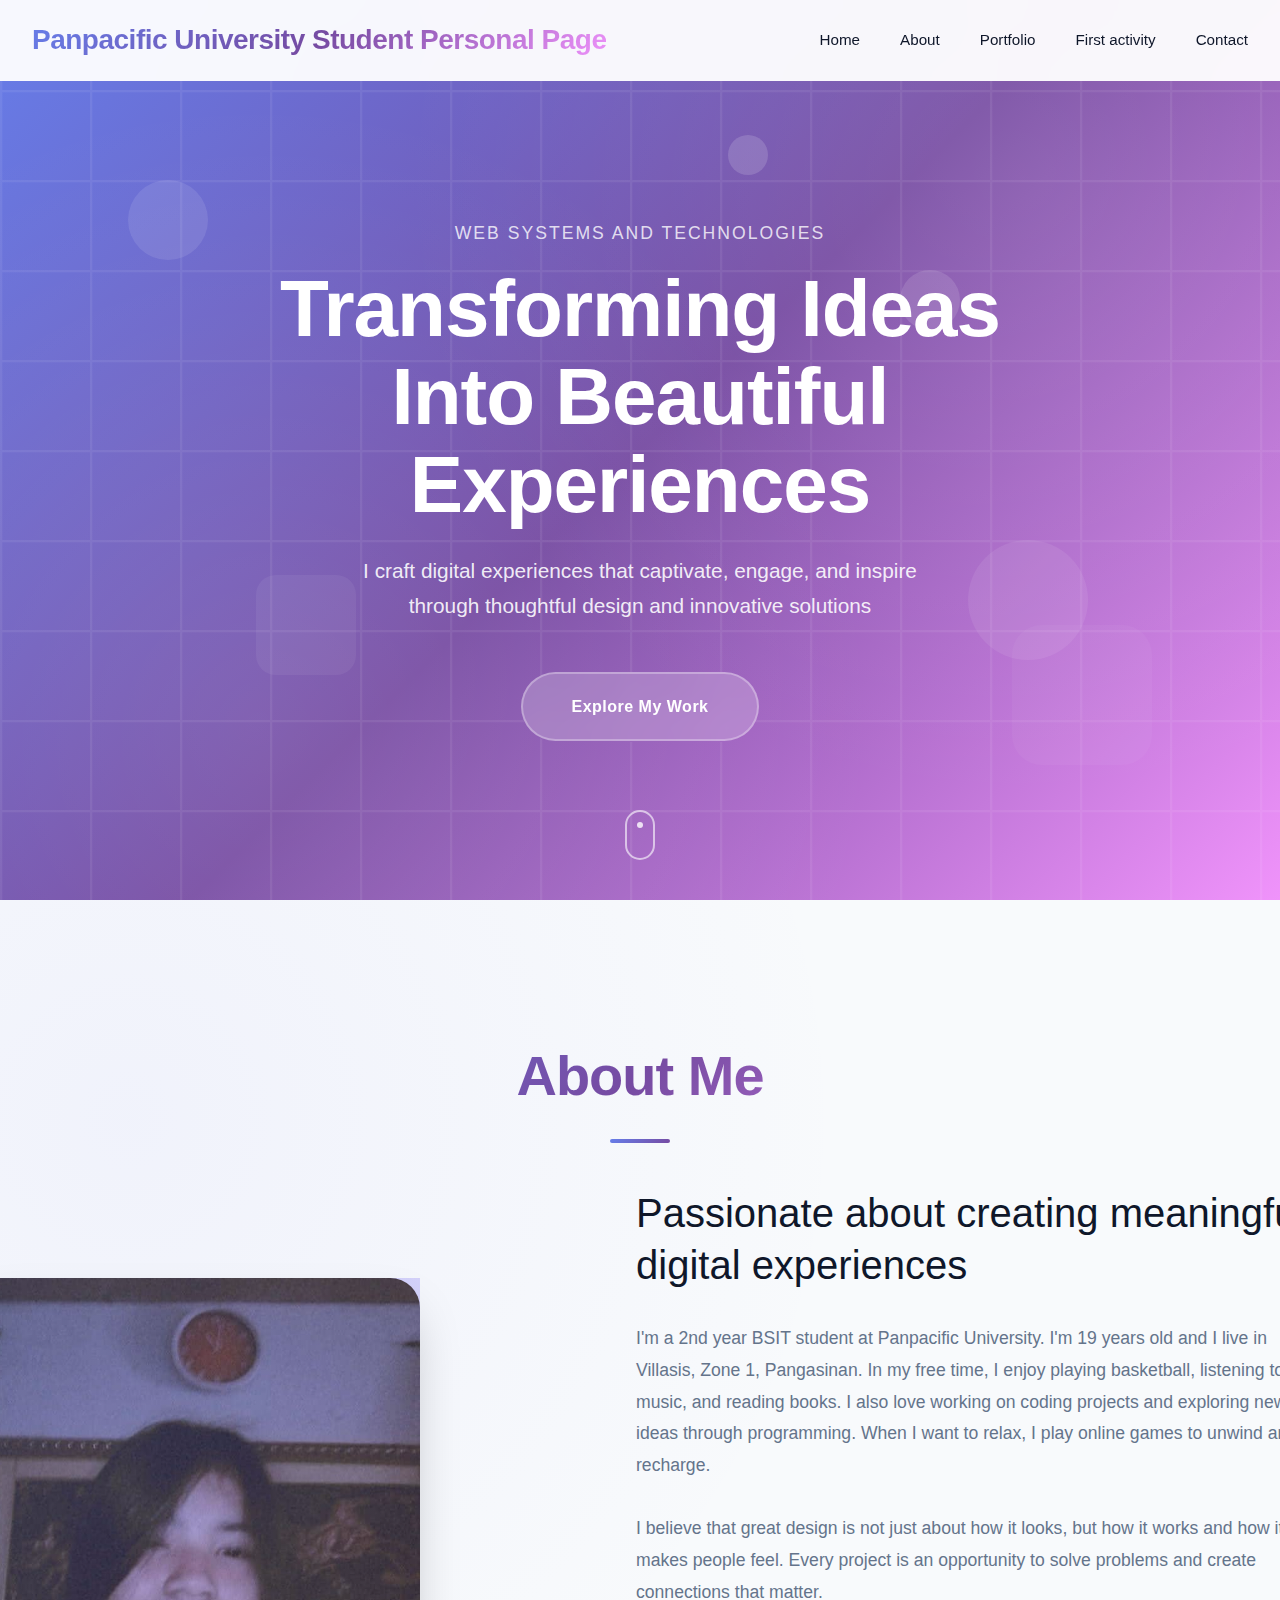
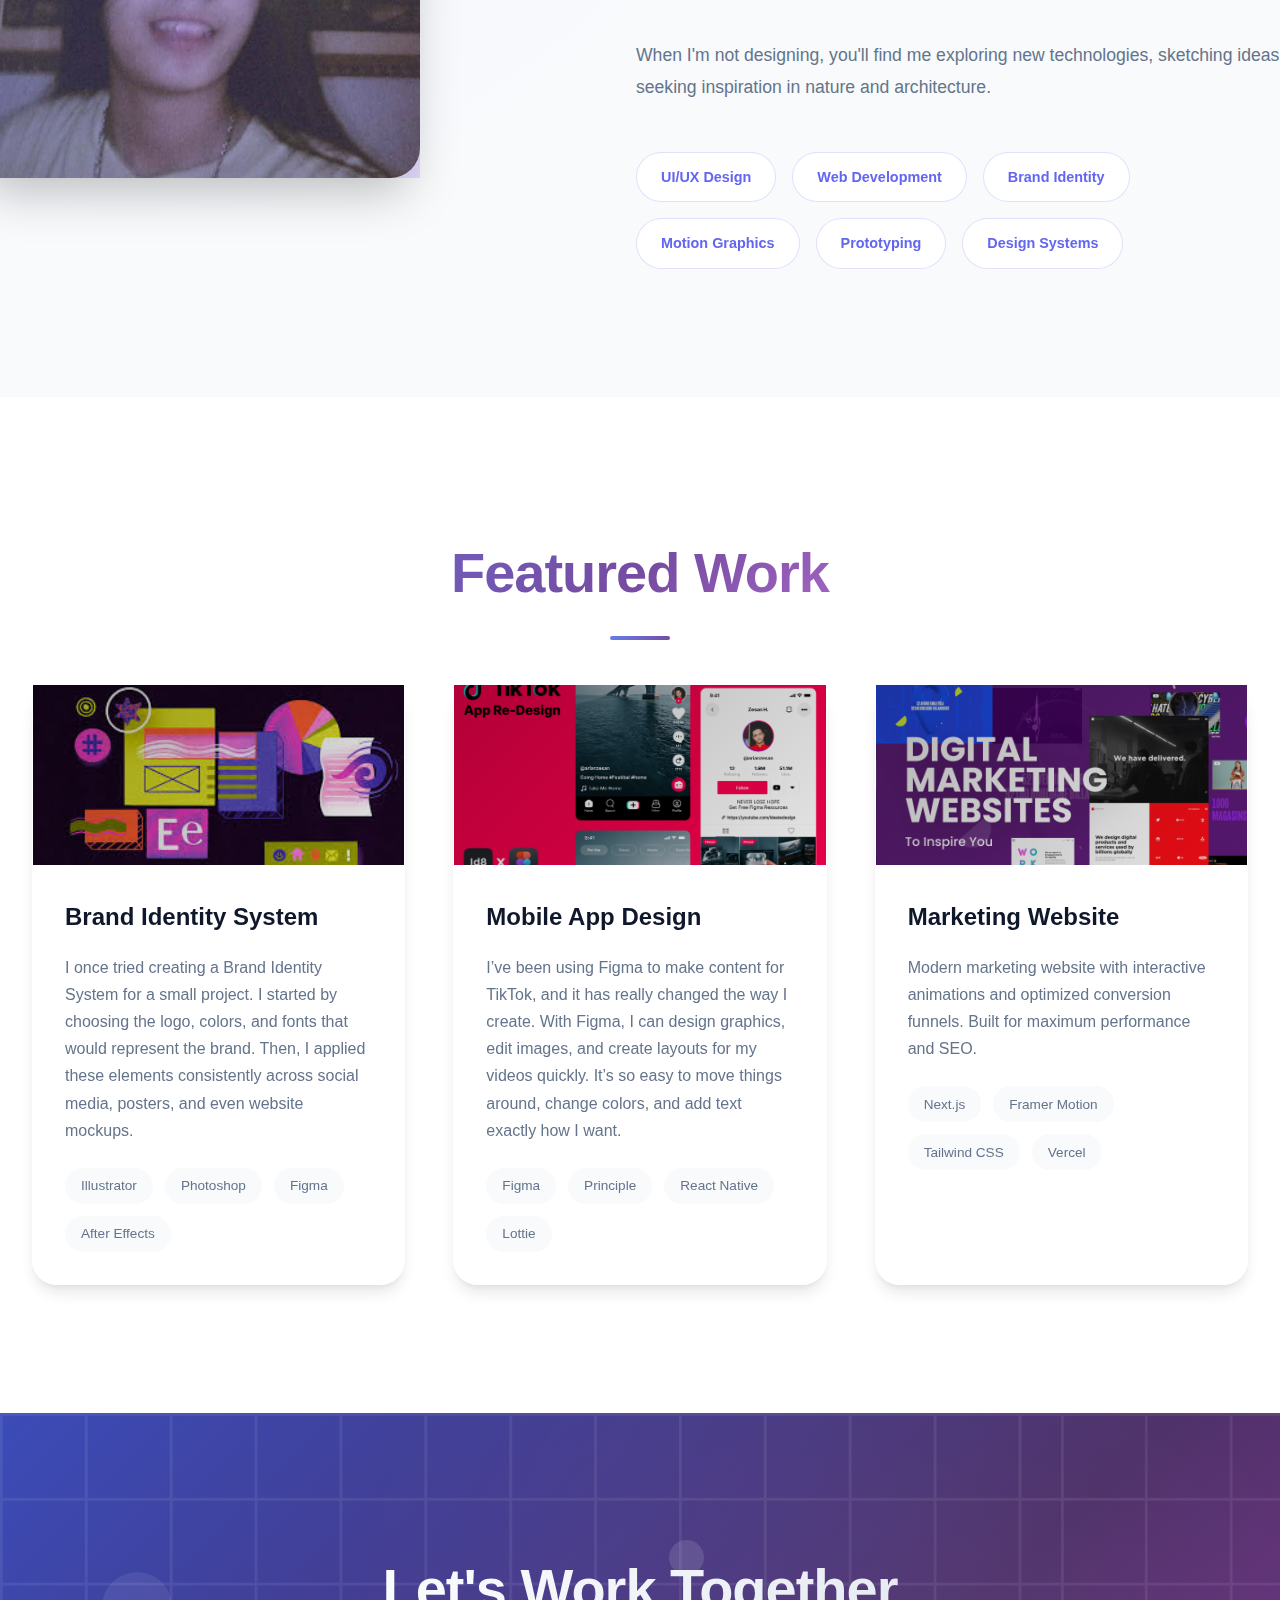
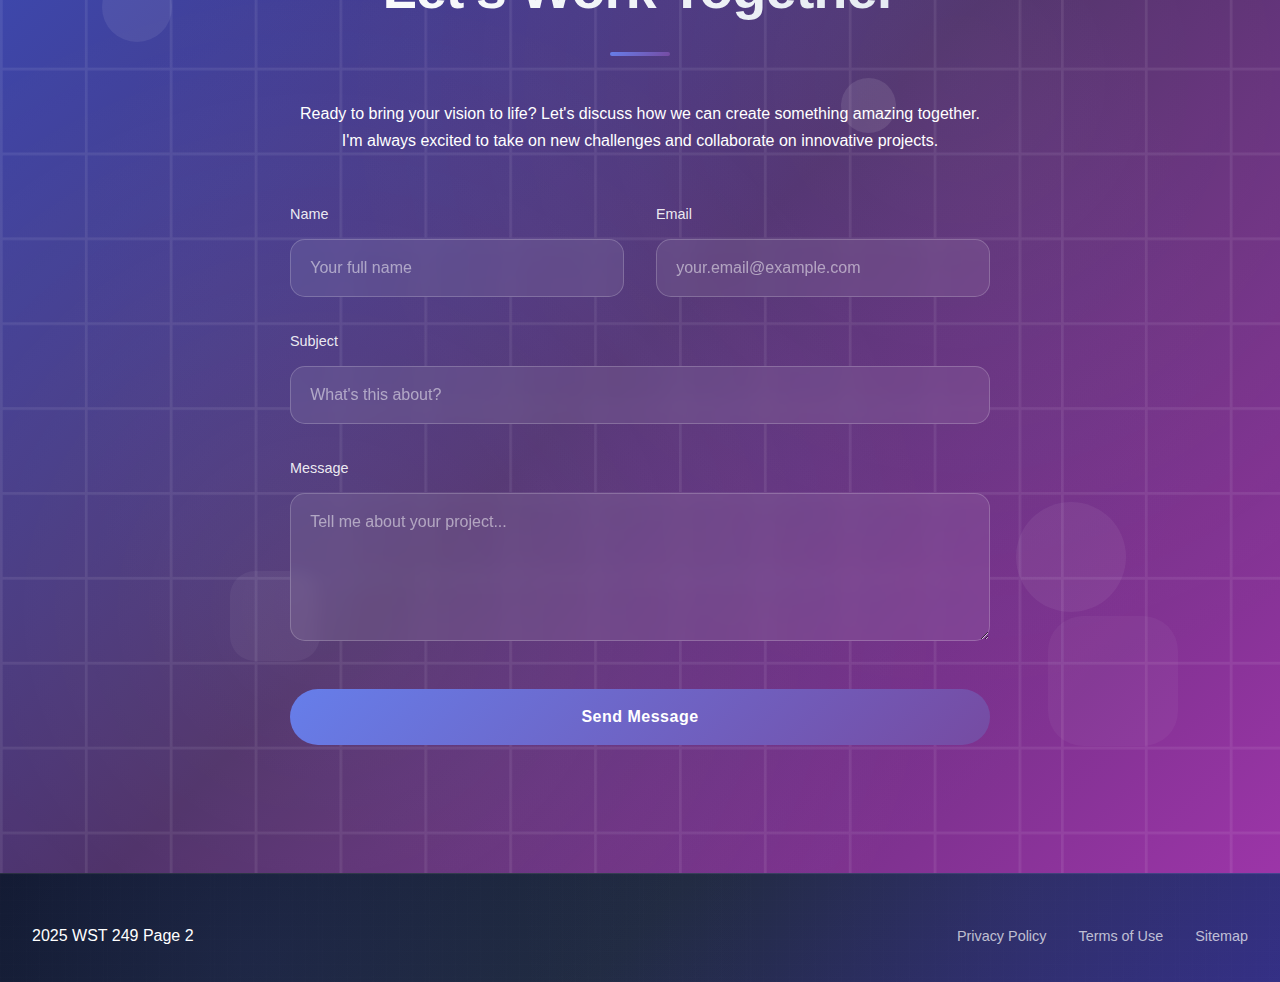
<file: index.html>
<!DOCTYPE html>
<html lang="en">
<head>
    <meta charset="UTF-8">
    <meta name="viewport" content="width=device-width, initial-scale=1.0">
    <title>Personal Shape - Creative Designer</title>
    <link href="jerstyle.css" rel="stylesheet">

</head>
<body>
    
    <!-- Navigation -->
    <nav id="navbar">
        <div class="nav-container">
            <div class="logo">Panpacific University Student Personal Page</div>
            <ul class="nav-links">
                <li><a href="#home">Home</a></li>
                <li><a href="#about">About</a></li>
                <li><a href="#portfolio">Portfolio</a></li>
                <li><a href="index1.html">First activity</a></li>
                <li><a href="#contact">Contact</a></li>
            </ul>
            <div class="mobile-menu-toggle" id="mobileMenuToggle">
                <div class="hamburger"></div>
                <div class="hamburger"></div>
                <div class="hamburger"></div>
            </div>
        </div>
    </nav>

    <!-- Mobile Menu -->
    <div class="mobile-menu" id="mobileMenu">
        <ul class="mobile-nav-links">
            <li><a href="#home">Home</a></li>
            <li><a href="#about">About</a></li>
            <li><a href="#portfolio">Portfolio</a></li>
            <li><a href="#product">First activity</a></li>
            <li><a href="#contact">Contact</a></li>
        </ul>
    </div>

    <!-- Hero Section -->
    <section id="home" class="hero">
        <div class="floating-shapes">
            <div class="shape shape-1"></div>
            <div class="shape shape-2"></div>
            <div class="shape shape-3"></div>
            <div class="shape shape-4"></div>
            <div class="shape shape-5"></div>
            <div class="shape shape-6"></div>
        </div>
        <div class="hero-content">
            <div class="hero-subtitle">Web Systems and Technologies</div>
            <h1>Transforming Ideas Into Beautiful Experiences</h1>
            <p class="subtitle">I craft digital experiences that captivate, engage, and inspire through thoughtful design and innovative solutions</p>
            <a href="#portfolio" class="cta-button">Explore My Work</a>
        </div>
        <div class="scroll-indicator" onclick="document.getElementById('about').scrollIntoView()"></div>
    </section>

    <!-- About Section -->
    <section id="about" class="about">
        <div class="container">
            <h2 class="section-title fade-in">About Me</h2>
            <div class="about-content">
                <div class="about-image slide-in-left"></div>
                <div class="about-text slide-in-right">
                    <h3>Passionate about creating meaningful digital experiences</h3>
                    <p>I'm a 2nd year BSIT student at Panpacific University. I'm 19 years old and I live in Villasis, Zone 1, Pangasinan. In my free time, I enjoy playing basketball, listening to music, and reading books. I also love working on coding projects and exploring new ideas through programming. When I want to relax, I play online games to unwind and recharge.</p>
                    <p>I believe that great design is not just about how it looks, but how it works and how it makes people feel. Every project is an opportunity to solve problems and create connections that matter.</p>
                    <p>When I'm not designing, you'll find me exploring new technologies, sketching ideas, or seeking inspiration in nature and architecture.</p>
                    <div class="skills">
                        <span class="skill-tag">UI/UX Design</span>
                        <span class="skill-tag">Web Development</span>
                        <span class="skill-tag">Brand Identity</span>
                        <span class="skill-tag">Motion Graphics</span>
                        <span class="skill-tag">Prototyping</span>
                        <span class="skill-tag">Design Systems</span>
                    </div>
                </div>
            </div>
        </div>
    </section>

    <!-- Portfolio Section -->
    <section id="portfolio" class="portfolio">
        <div class="container">
            <h2 class="section-title fade-in">Featured Work</h2>
            <div class="portfolio-grid">
                <div class="portfolio-item">
                    <div class="portfolio-image"></div>
                    <div class="portfolio-content">
                        <h4>Brand Identity System</h4>
                        <p>I once tried creating a Brand Identity System for a small project. I started by choosing the logo, colors, and fonts that would represent the brand. Then, I applied these elements consistently across social media, posters, and even website mockups.</p>
                        <div class="portfolio-tech">
                            <span class="tech-tag">Illustrator</span>
                            <span class="tech-tag">Photoshop</span>
                            <span class="tech-tag">Figma</span>
                            <span class="tech-tag">After Effects</span>
                        </div>
                    </div>
                </div>
                <div class="portfolio-item">
                    <div class="portfolio-image"></div>
                    <div class="portfolio-content">
                        <h4>Mobile App Design</h4>
                        <p>I’ve been using Figma to make content for TikTok, and it has really changed the way I create. With Figma, I can design graphics, edit images, and create layouts for my videos quickly. It’s so easy to move things around, change colors, and add text exactly how I want.</p>
                        <div class="portfolio-tech">
                            <span class="tech-tag">Figma</span>
                            <span class="tech-tag">Principle</span>
                            <span class="tech-tag">React Native</span>
                            <span class="tech-tag">Lottie</span>
                        </div>
                    </div>
                </div>
                <div class="portfolio-item">
                    <div class="portfolio-image"></div>
                    <div class="portfolio-content">
                        <h4>Marketing Website</h4>
                        <p>Modern marketing website with interactive animations and optimized conversion funnels. Built for maximum performance and SEO.</p>
                        <div class="portfolio-tech">
                            <span class="tech-tag">Next.js</span>
                            <span class="tech-tag">Framer Motion</span>
                            <span class="tech-tag">Tailwind CSS</span>
                            <span class="tech-tag">Vercel</span>
                        </div>
                    </div>
                </div>
            </div>
        </div>
    </section>

    <!-- Contact Section -->
    <section id="contact" class="contact">
        <div class="contact-floating-shapes">
            <div class="contact-shape contact-shape-1"></div>
            <div class="contact-shape contact-shape-2"></div>
            <div class="contact-shape contact-shape-3"></div>
            <div class="contact-shape contact-shape-4"></div>
            <div class="contact-shape contact-shape-5"></div>
            <div class="contact-shape contact-shape-6"></div>
        </div>
        <div class="container">
            <div class="contact-content">
                <h2 class="section-title fade-in">Let's Work Together</h2>
                <p class="fade-in">Ready to bring your vision to life? Let's discuss how we can create something amazing together. I'm always excited to take on new challenges and collaborate on innovative projects.</p>
                <form class="contact-form fade-in">
                    <div class="form-row">
                        <div class="form-group">
                            <label for="name">Name</label>
                            <input type="text" id="name" name="name" placeholder="Your full name" required>
                        </div>
                        <div class="form-group">
                            <label for="email">Email</label>
                            <input type="email" id="email" name="email" placeholder="your.email@example.com" required>
                        </div>
                    </div>
                    <div class="form-group">
                        <label for="subject">Subject</label>
                        <input type="text" id="subject" name="subject" placeholder="What's this about?" required>
                    </div>
                    <div class="form-group">
                        <label for="message">Message</label>
                        <textarea id="message" name="message" rows="6" placeholder="Tell me about your project..." required></textarea>
                    </div>
                    <button type="submit" class="submit-btn">Send Message</button>
                </form>
            </div>
        </div>
    </section>

    <!-- Footer -->
    <footer class="footer">
        <div class="container">
            <div class="footer-content">
                <div class="footer-left"> 2025 WST 249 Page 2 </div>
                <div class="footer-right">
                    <a href="#privacy">Privacy Policy</a>
                    <a href="#terms">Terms of Use</a>
                    <a href="#sitemap">Sitemap</a>
                  
                </div>
            </div>
        </div>
    </footer>
</body>
</html>
</file>
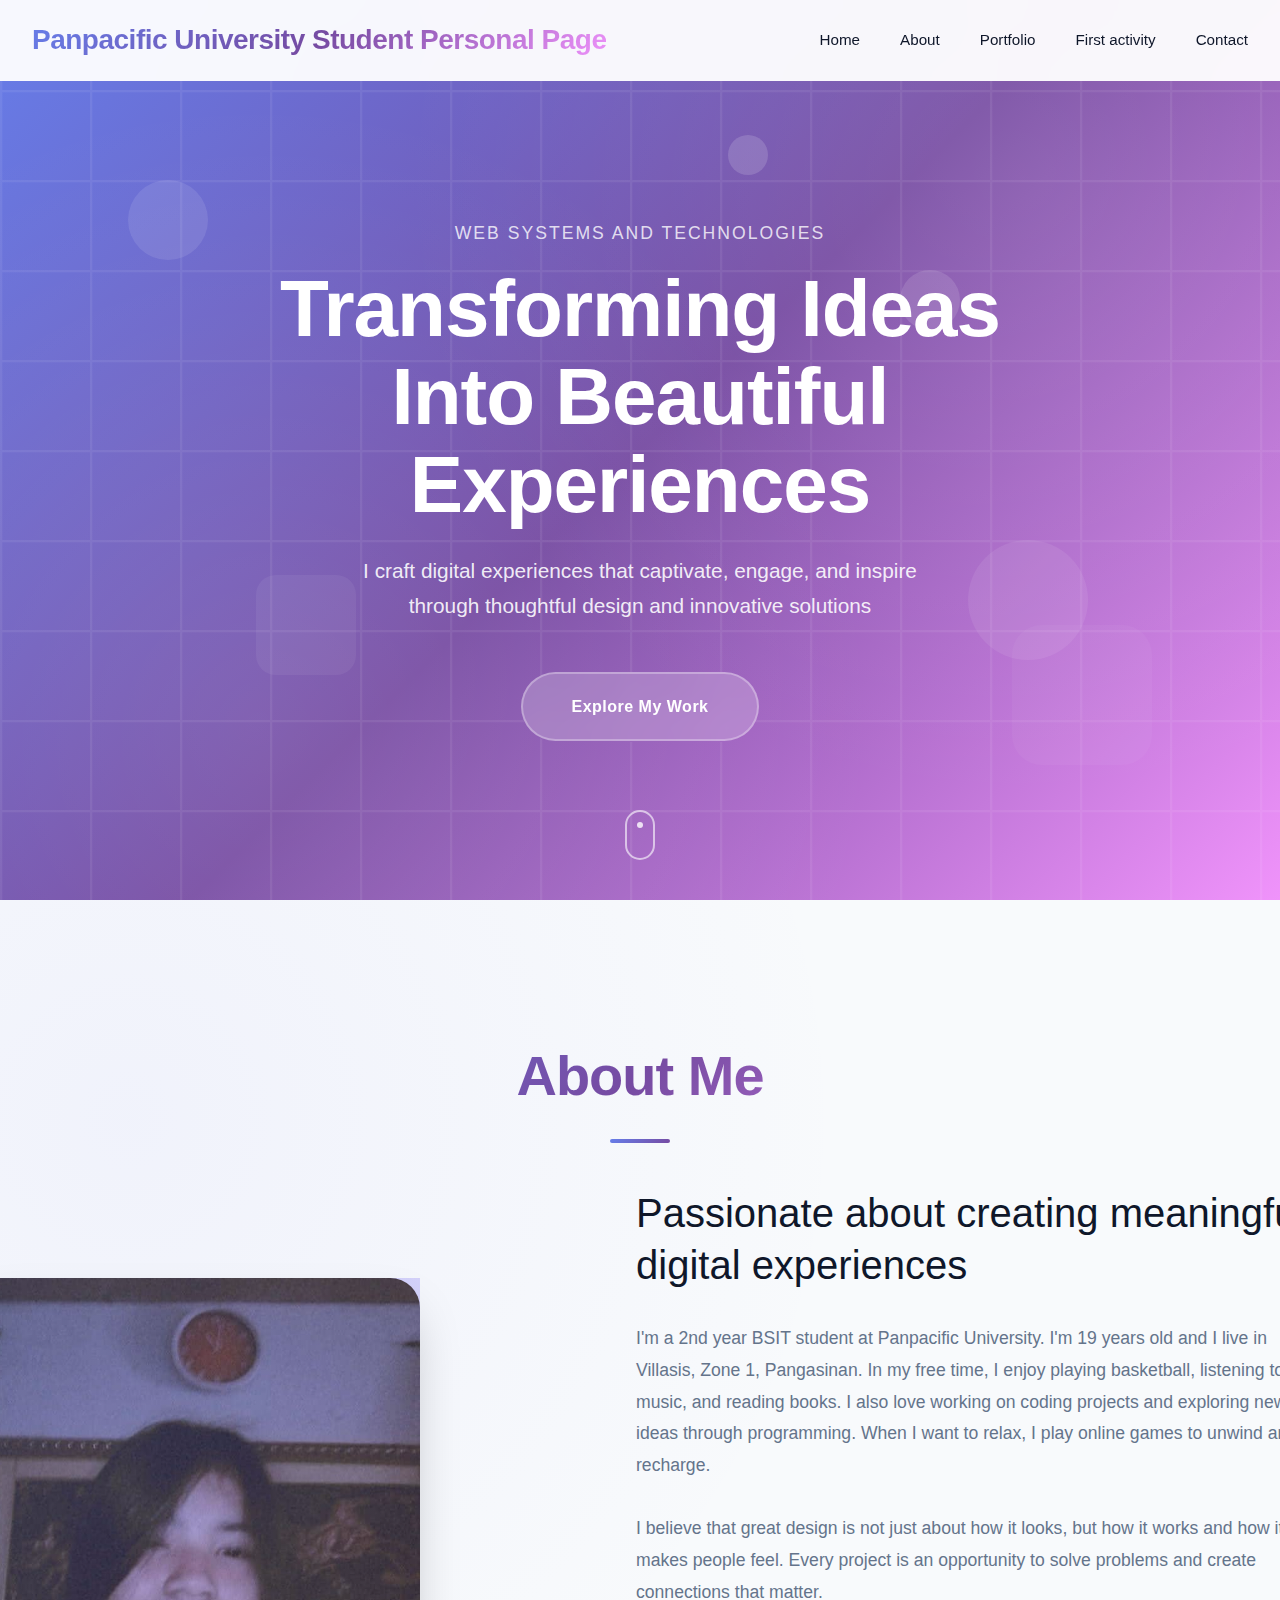
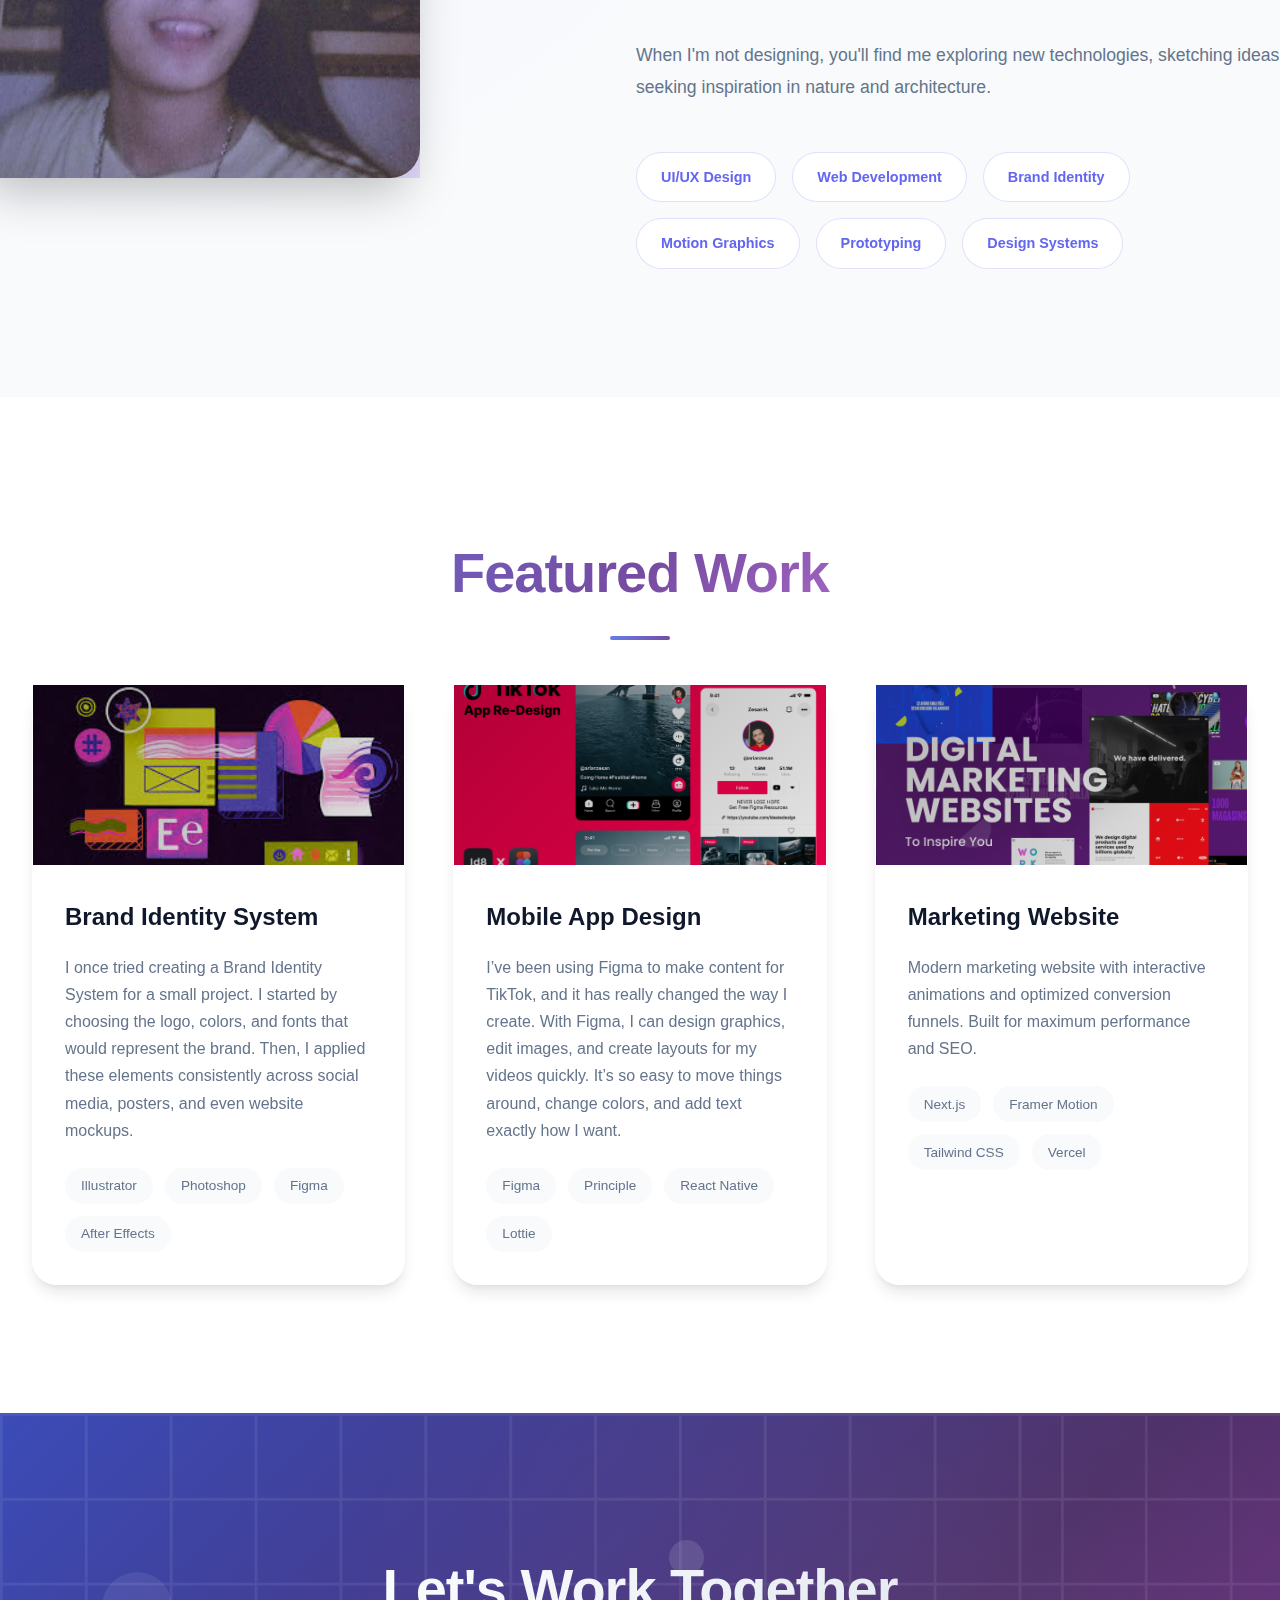
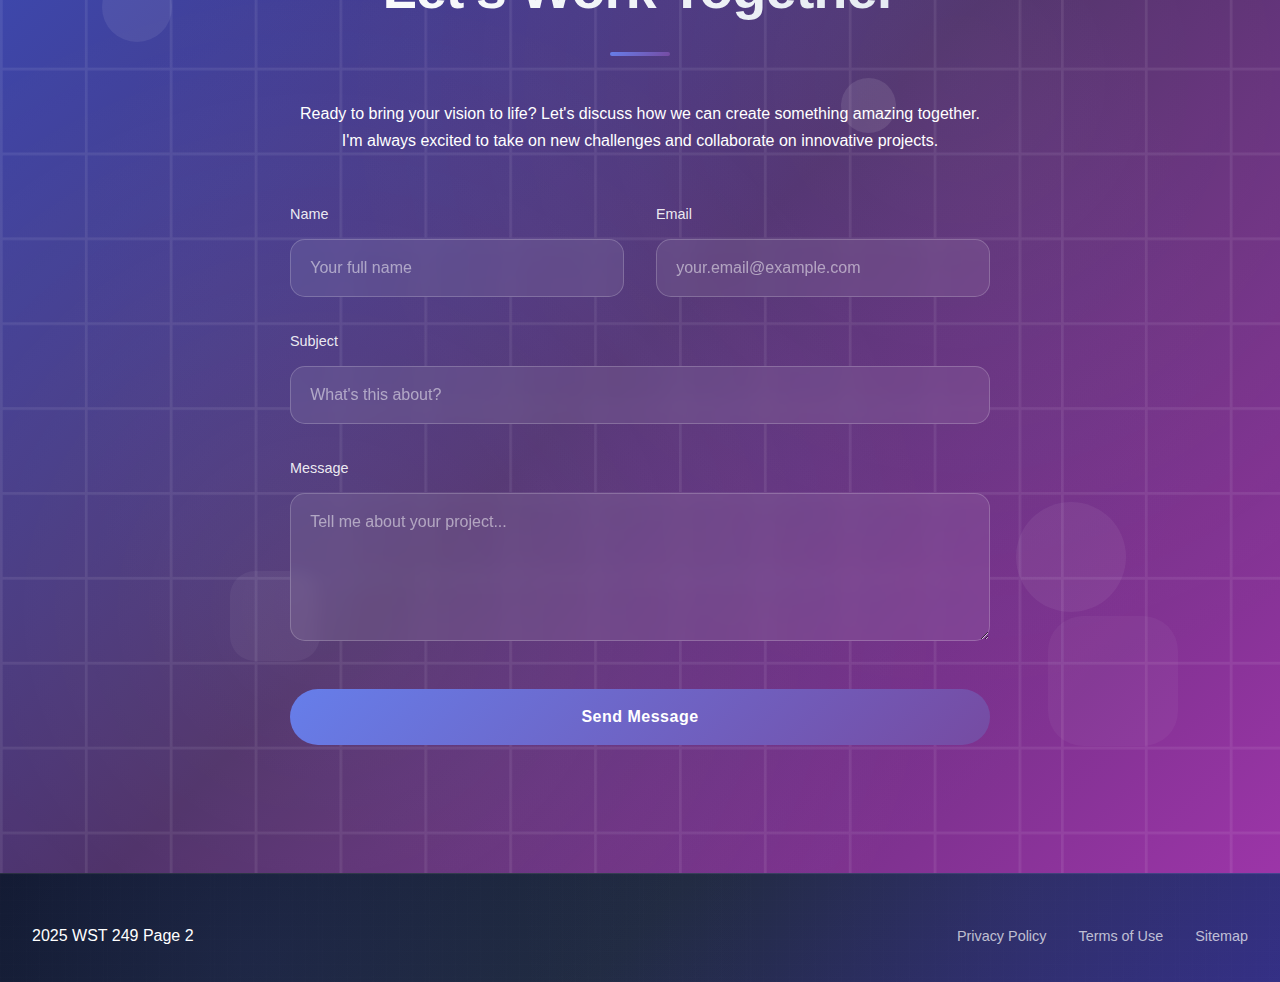
<file: index-2.html>
<!DOCTYPE html>
<html lang="en">
<head>
    <meta charset="UTF-8">
    <meta name="viewport" content="width=device-width, initial-scale=1.0">
    <title>Personal Shape - Creative Designer</title>
    <link href="jerstyle.css" rel="stylesheet">

</head>
<body>
    
    <!-- Navigation -->
    <nav id="navbar">
        <div class="nav-container">
            <div class="logo">Panpacific University Student Personal Page</div>
            <ul class="nav-links">
                <li><a href="#home">Home</a></li>
                <li><a href="#about">About</a></li>
                <li><a href="#portfolio">Portfolio</a></li>
                <li><a href="index1.html">First activity</a></li>
                <li><a href="#contact">Contact</a></li>
            </ul>
            <div class="mobile-menu-toggle" id="mobileMenuToggle">
                <div class="hamburger"></div>
                <div class="hamburger"></div>
                <div class="hamburger"></div>
            </div>
        </div>
    </nav>

    <!-- Mobile Menu -->
    <div class="mobile-menu" id="mobileMenu">
        <ul class="mobile-nav-links">
            <li><a href="#home">Home</a></li>
            <li><a href="#about">About</a></li>
            <li><a href="#portfolio">Portfolio</a></li>
            <li><a href="#product">First activity</a></li>
            <li><a href="#contact">Contact</a></li>
        </ul>
    </div>

    <!-- Hero Section -->
    <section id="home" class="hero">
        <div class="floating-shapes">
            <div class="shape shape-1"></div>
            <div class="shape shape-2"></div>
            <div class="shape shape-3"></div>
            <div class="shape shape-4"></div>
            <div class="shape shape-5"></div>
            <div class="shape shape-6"></div>
        </div>
        <div class="hero-content">
            <div class="hero-subtitle">Web Systems and Technologies</div>
            <h1>Transforming Ideas Into Beautiful Experiences</h1>
            <p class="subtitle">I craft digital experiences that captivate, engage, and inspire through thoughtful design and innovative solutions</p>
            <a href="#portfolio" class="cta-button">Explore My Work</a>
        </div>
        <div class="scroll-indicator" onclick="document.getElementById('about').scrollIntoView()"></div>
    </section>

    <!-- About Section -->
    <section id="about" class="about">
        <div class="container">
            <h2 class="section-title fade-in">About Me</h2>
            <div class="about-content">
                <div class="about-image slide-in-left"></div>
                <div class="about-text slide-in-right">
                    <h3>Passionate about creating meaningful digital experiences</h3>
                    <p>I'm a 2nd year BSIT student at Panpacific University. I'm 19 years old and I live in Villasis, Zone 1, Pangasinan. In my free time, I enjoy playing basketball, listening to music, and reading books. I also love working on coding projects and exploring new ideas through programming. When I want to relax, I play online games to unwind and recharge.</p>
                    <p>I believe that great design is not just about how it looks, but how it works and how it makes people feel. Every project is an opportunity to solve problems and create connections that matter.</p>
                    <p>When I'm not designing, you'll find me exploring new technologies, sketching ideas, or seeking inspiration in nature and architecture.</p>
                    <div class="skills">
                        <span class="skill-tag">UI/UX Design</span>
                        <span class="skill-tag">Web Development</span>
                        <span class="skill-tag">Brand Identity</span>
                        <span class="skill-tag">Motion Graphics</span>
                        <span class="skill-tag">Prototyping</span>
                        <span class="skill-tag">Design Systems</span>
                    </div>
                </div>
            </div>
        </div>
    </section>

    <!-- Portfolio Section -->
    <section id="portfolio" class="portfolio">
        <div class="container">
            <h2 class="section-title fade-in">Featured Work</h2>
            <div class="portfolio-grid">
                <div class="portfolio-item">
                    <div class="portfolio-image"></div>
                    <div class="portfolio-content">
                        <h4>Brand Identity System</h4>
                        <p>I once tried creating a Brand Identity System for a small project. I started by choosing the logo, colors, and fonts that would represent the brand. Then, I applied these elements consistently across social media, posters, and even website mockups.</p>
                        <div class="portfolio-tech">
                            <span class="tech-tag">Illustrator</span>
                            <span class="tech-tag">Photoshop</span>
                            <span class="tech-tag">Figma</span>
                            <span class="tech-tag">After Effects</span>
                        </div>
                    </div>
                </div>
                <div class="portfolio-item">
                    <div class="portfolio-image"></div>
                    <div class="portfolio-content">
                        <h4>Mobile App Design</h4>
                        <p>I’ve been using Figma to make content for TikTok, and it has really changed the way I create. With Figma, I can design graphics, edit images, and create layouts for my videos quickly. It’s so easy to move things around, change colors, and add text exactly how I want.</p>
                        <div class="portfolio-tech">
                            <span class="tech-tag">Figma</span>
                            <span class="tech-tag">Principle</span>
                            <span class="tech-tag">React Native</span>
                            <span class="tech-tag">Lottie</span>
                        </div>
                    </div>
                </div>
                <div class="portfolio-item">
                    <div class="portfolio-image"></div>
                    <div class="portfolio-content">
                        <h4>Marketing Website</h4>
                        <p>Modern marketing website with interactive animations and optimized conversion funnels. Built for maximum performance and SEO.</p>
                        <div class="portfolio-tech">
                            <span class="tech-tag">Next.js</span>
                            <span class="tech-tag">Framer Motion</span>
                            <span class="tech-tag">Tailwind CSS</span>
                            <span class="tech-tag">Vercel</span>
                        </div>
                    </div>
                </div>
            </div>
        </div>
    </section>

    <!-- Contact Section -->
    <section id="contact" class="contact">
        <div class="contact-floating-shapes">
            <div class="contact-shape contact-shape-1"></div>
            <div class="contact-shape contact-shape-2"></div>
            <div class="contact-shape contact-shape-3"></div>
            <div class="contact-shape contact-shape-4"></div>
            <div class="contact-shape contact-shape-5"></div>
            <div class="contact-shape contact-shape-6"></div>
        </div>
        <div class="container">
            <div class="contact-content">
                <h2 class="section-title fade-in">Let's Work Together</h2>
                <p class="fade-in">Ready to bring your vision to life? Let's discuss how we can create something amazing together. I'm always excited to take on new challenges and collaborate on innovative projects.</p>
                <form class="contact-form fade-in">
                    <div class="form-row">
                        <div class="form-group">
                            <label for="name">Name</label>
                            <input type="text" id="name" name="name" placeholder="Your full name" required>
                        </div>
                        <div class="form-group">
                            <label for="email">Email</label>
                            <input type="email" id="email" name="email" placeholder="your.email@example.com" required>
                        </div>
                    </div>
                    <div class="form-group">
                        <label for="subject">Subject</label>
                        <input type="text" id="subject" name="subject" placeholder="What's this about?" required>
                    </div>
                    <div class="form-group">
                        <label for="message">Message</label>
                        <textarea id="message" name="message" rows="6" placeholder="Tell me about your project..." required></textarea>
                    </div>
                    <button type="submit" class="submit-btn">Send Message</button>
                </form>
            </div>
        </div>
    </section>

    <!-- Footer -->
    <footer class="footer">
        <div class="container">
            <div class="footer-content">
                <div class="footer-left"> 2025 WST 249 Page 2 </div>
                <div class="footer-right">
                    <a href="#privacy">Privacy Policy</a>
                    <a href="#terms">Terms of Use</a>
                    <a href="#sitemap">Sitemap</a>
                  
                </div>
            </div>
        </div>
    </footer>
</body>
</html>
</file>
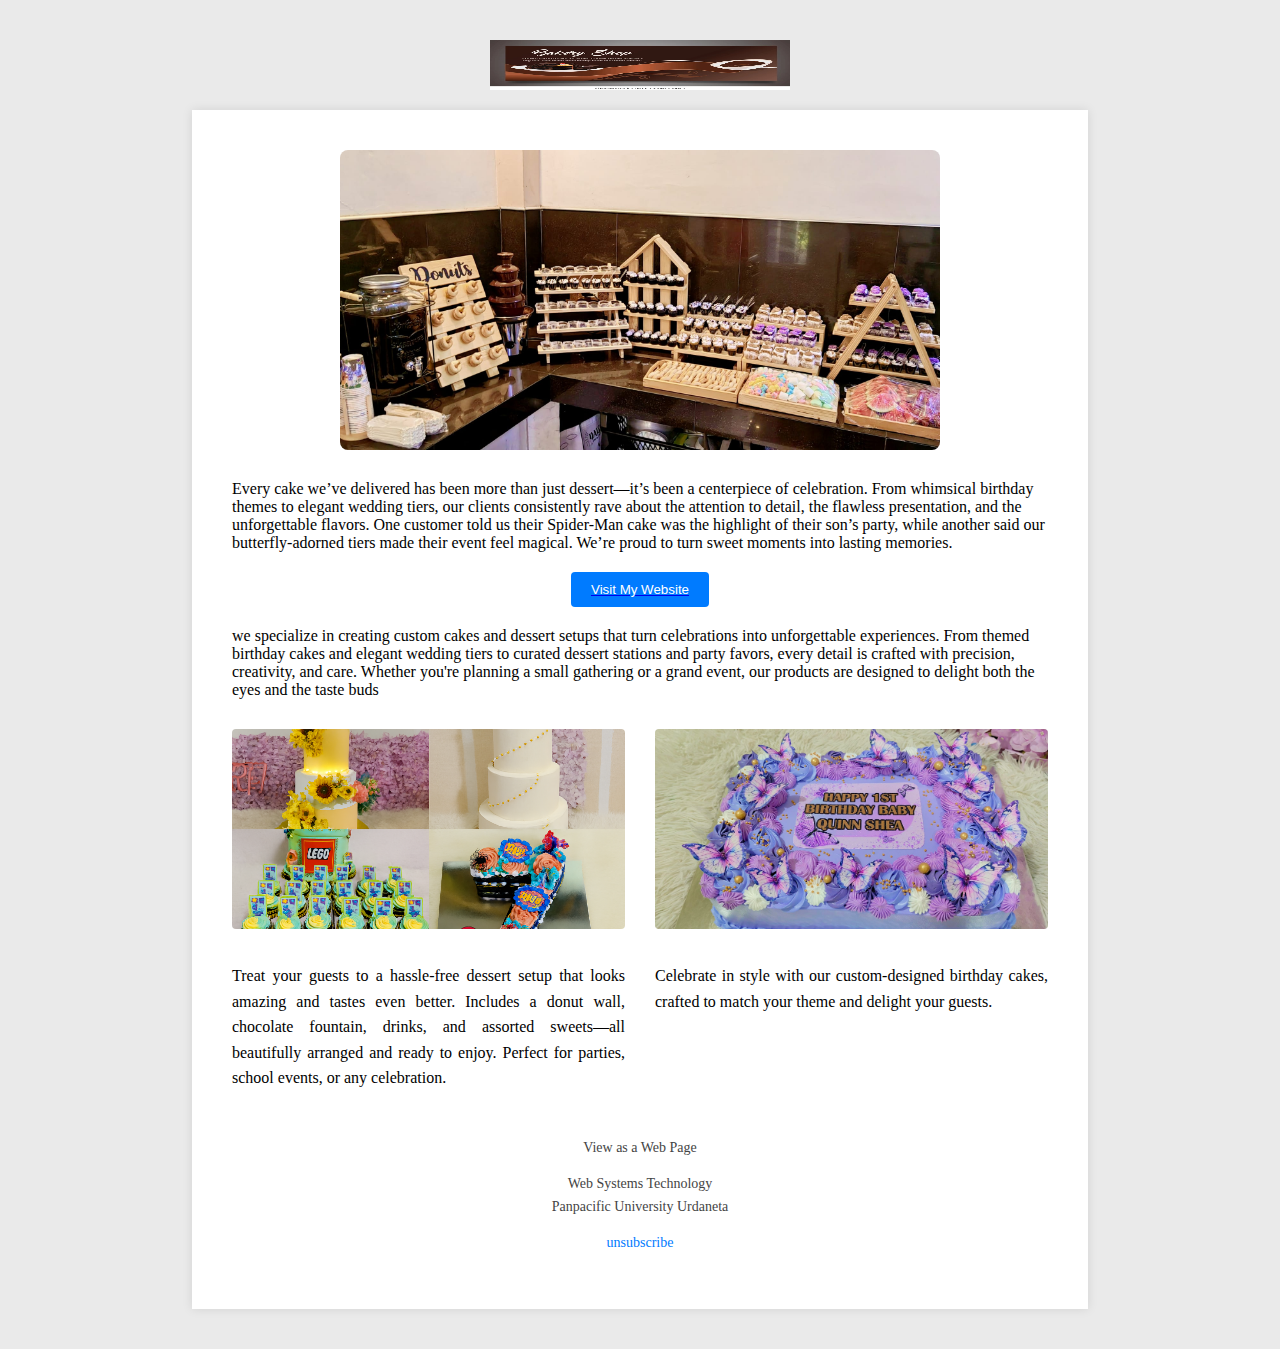
<file: index2.html>
<!DOCTYPE html>
<html lang="en">
<head>
  <meta charset="UTF-8">
  <title>Celebration Setup</title>
  <link rel="stylesheet" href="joei.css">
</head>
<body>

  <div class="top-banner">
  <img src="sam2.webp" alt="Bakery Shop Banner" />
</div>


  <div class="page">
    <div class="hero">
      <img src="image 1.jpg" alt="Cake Collage" />
    </div>

    <div class="text-block">
      <p>Every cake we’ve delivered has been more than just dessert—it’s been a centerpiece of celebration. From whimsical birthday themes to elegant wedding tiers, our clients consistently rave about the attention to detail, the flawless presentation, and the unforgettable flavors. One customer told us their Spider-Man cake was the highlight of their son’s party, while another said our butterfly-adorned tiers made their event feel magical. We’re proud to turn sweet moments into lasting memories.</p>
    <a href="index1.html" target="_blank">
  <button>Visit My Website</button>
</a>

      <p>we specialize in creating custom cakes and dessert setups that turn celebrations into unforgettable experiences. From themed birthday cakes and elegant wedding tiers to curated dessert stations and party favors, every detail is crafted with precision, creativity, and care. Whether you're planning a small gathering or a grand event, our products are designed to delight both the eyes and the taste buds</p>
    </div>

    <div class="grid">
      <div class="grid-item">
        <div class="image">
          <img src="sam1.png" alt="Dessert Station" />
        </div>
        <p class="service-description">
          Treat your guests to a hassle-free dessert setup that looks amazing and tastes even better. Includes a donut wall, chocolate fountain, drinks, and assorted sweets—all beautifully arranged and ready to enjoy. Perfect for parties, school events, or any celebration.
        </p>
      </div>

      <div class="grid-item">
        <div class="image">
          <img src="image 4.jpg" alt="Additional Treats" />
        </div>
        <p class="service-description">
          Celebrate in style with our custom-designed birthday cakes, crafted to match your theme and delight your guests.
        </p>
      </div>
    </div>

    <div class="email-footer">
      <p>View as a Web Page</p>
      <p>Web Systems Technology<br>Panpacific University Urdaneta</p>
      <p><a href="#">unsubscribe</a></p>
    </div>
  </div>
</body>
</html>
</file>
<file: jerstyle.css>
@charset "utf-8";
/* CSS Document */

* {
    margin: 0;
    padding: 0;
    box-sizing: border-box;
}

/* Footer */
.footer {
    background: linear-gradient(135deg, #0f172a 0%, #1e293b 50%, #312e81 100%);
    color: var(--text-light);
    padding: 3rem 0 2rem;
    border-top: 1px solid rgba(255, 255, 255, 0.1);
    position: relative;
    /* overflow: hidden; */
}

.footer::before {
    content: '';
    position: absolute;
    top: 0;
    left: 0;
    right: 0;
    bottom: 0;
    background: url('data:image/svg+xml,<svg xmlns="http://www.w3.org/2000/svg" viewBox="0 0 100 100"><defs><pattern id="footer-grid" width="12" height="12" patternUnits="userSpaceOnUse"><path d="M 12 0 L 0 0 0 12" fill="none" stroke="rgba(255,255,255,0.05)" stroke-width="0.5"/></pattern></defs><rect width="100" height="100" fill="url(%23footer-grid)"/></svg>');
    opacity: 0.4;
}

.footer::after {
    content: '';
    position: absolute;
    top: 0;
    left: 0;
    right: 0;
    bottom: 0;
    background: radial-gradient(circle at 20% 80%, rgba(99, 102, 241, 0.1) 0%, transparent 50%),
        radial-gradient(circle at 80% 20%, rgba(139, 92, 246, 0.08) 0%, transparent 50%);
}

.footer-content {
    display: flex;
    justify-content: space-between;
    align-items: center;
    flex-wrap: wrap;
    gap: 1rem;
    position: relative;
    z-index: 2;
}

.footer-left p {
    color: rgba(255, 255, 255, 0.7);
    font-size: 0.9rem;
    margin: 0;
}

.footer-right {
    display: flex;
    gap: 2rem;
    flex-wrap: wrap;
}

.footer-right a {
    color: rgba(255, 255, 255, 0.7);
    text-decoration: none;
    font-size: 0.9rem;
    transition: all 0.3s ease;
    position: relative;
}

.footer-right a:hover {
    color: var(--text-light);
    transform: translateY(-1px);
}

.footer-right a::after {
    content: '';
    position: absolute;
    width: 0;
    height: 1px;
    bottom: -3px;
    left: 0;
    background: var(--primary-color);
    transition: width 0.3s ease;
}

.footer-right a:hover::after {
    width: 100%;
}

/* Footer Mobile Responsiveness */
@media (max-width: 768px) {
    .footer-content {
        flex-direction: column;
        text-align: center;
        gap: 1.5rem;
    }

    .footer-right {
        justify-content: center;
        gap: 1.5rem;
    }

    .footer-right a {
        font-size: 0.85rem;
    }
}

@media (max-width: 480px) {
    .footer-right {
        flex-direction: column;
        gap: 1rem;
    }
}

:root {
    --primary-color: #6366f1;
    --secondary-color: #8b5cf6;
    --accent-color: #f59e0b;
    --accent-pink: #8f0f2f;
    --accent-cyan: #06b6d4;
    --text-primary: #0f172a;
    --text-secondary: #64748b;
    --text-light: #ffffff;
    --bg-primary: #ffffff;
    --bg-secondary: #f8fafc;
    --bg-dark: #0b1a3f;
    --bg-card: rgba(255, 255, 255, 0.95);
    --gradient-primary: linear-gradient(135deg, #667eea 0%, #764ba2 100%);
    --gradient-secondary: linear-gradient(135deg, #f093fb 0%, #f5576c 100%);
    --gradient-tertiary: linear-gradient(135deg, #4facfe 0%, #00f2fe 100%);
    --gradient-elegant: linear-gradient(135deg, #667eea 0%, #764ba2 50%, #f093fb 100%);
    --shadow-sm: 0 1px 2px 0 rgba(0, 0, 0, 0.05);
    --shadow-md: 0 4px 6px -1px rgba(0, 0, 0, 0.1), 0 2px 4px -1px rgba(0, 0, 0, 0.06);
    --shadow-lg: 0 10px 15px -3px rgba(0, 0, 0, 0.1), 0 4px 6px -2px rgba(0, 0, 0, 0.05);
    --shadow-xl: 0 20px 25px -5px rgba(0, 0, 0, 0.1), 0 10px 10px -5px rgba(0, 0, 0, 0.04);
    --shadow-2xl: 0 25px 50px -12px rgba(0, 0, 0, 0.25);
    --glass: rgba(255, 255, 255, 0.15);
    --glass-border: rgba(255, 255, 255, 0.2);
}

body {
    font-family: 'Segoe UI', 'Roboto', 'Helvetica Neue', 'Arial', sans-serif;
    line-height: 1.7;
    color: var(--text-primary);
    scroll-behavior: smooth;
    /* overflow-x: hidden; */
    
    background: var(--gradient-elegant);
}



/* Navigation */
nav {
    position: fixed;
    top: 0;
    width: 100%;
    background: rgba(255, 255, 255, 0.95);
    backdrop-filter: blur(20px);
    z-index: 1000;
    padding: 1rem 0;
    transition: all 0.4s cubic-bezier(0.4, 0, 0.2, 1);
    border-bottom: 1px solid rgba(255, 255, 255, 0.1);
}

nav.scrolled {
    background: rgba(255, 255, 255, 0.98);
    box-shadow: var(--shadow-lg);
    padding: 0.75rem 0;
}

.nav-container {
    max-width: 1400px;
    margin: 0 auto;
    padding: 0 2rem;
    display: flex;
    justify-content: space-between;
    align-items: center;
}

.logo {
    font-family: 'Segoe UI', 'Roboto', 'Helvetica Neue', 'Arial', sans-serif;
    font-size: 1.75rem;
    font-weight: 700;
    background: var(--gradient-elegant);
    -webkit-background-clip: text;
    background-clip: text;
    -webkit-text-fill-color: transparent;
    letter-spacing: -0.5px;
}

.nav-links {
    display: flex;
    list-style: none;
    gap: 2.5rem;
    align-items: center;
}

.nav-links a {
    text-decoration: none;
    color: var(--text-primary);
    font-weight: 500;
    font-size: 0.95rem;
    transition: all 0.3s cubic-bezier(0.4, 0, 0.2, 1);
    position: relative;
    padding: 0.5rem 0;
}

.nav-links a:hover {
    color: var(--primary-color);
    transform: translateY(-1px);
}

.nav-links a::after {
    content: '';
    position: absolute;
    width: 0;
    height: 2px;
    bottom: 0;
    left: 50%;
    background: var(--gradient-primary);
    transition: all 0.3s cubic-bezier(0.4, 0, 0.2, 1);
    transform: translateX(-50%);
    border-radius: 1px;
}

.nav-links a:hover::after {
    width: 100%;
}

/* Mobile Menu */
.mobile-menu-toggle {
    display: none;
    flex-direction: column;
    cursor: pointer;
    padding: 0.5rem;
    z-index: 1001;
}

.hamburger {
    width: 25px;
    height: 3px;
    background: var(--text-primary);
    margin: 3px 0;
    transition: all 0.3s ease;
    border-radius: 1px;
}

.mobile-menu-toggle.active .hamburger:nth-child(1) {
    transform: rotate(-45deg) translate(-5px, 6px);
}

.mobile-menu-toggle.active .hamburger:nth-child(2) {
    opacity: 0;
}

.mobile-menu-toggle.active .hamburger:nth-child(3) {
    transform: rotate(45deg) translate(-5px, -6px);
}

.mobile-menu {
    position: fixed;
    top: 0;
    right: -100%;
    width: 100%;
    height: 100vh;
    background: rgba(15, 23, 42, 0.98);
    backdrop-filter: blur(20px);
    display: flex;
    flex-direction: column;
    justify-content: center;
    align-items: center;
    transition: right 0.4s cubic-bezier(0.4, 0, 0.2, 1);
    z-index: 999;
}

.mobile-menu.active {
    right: 0;
}

.mobile-nav-links {
    list-style: none;
    text-align: center;
}

.mobile-nav-links li {
    margin: 2rem 0;
    opacity: 0;
    transform: translateY(30px);
    transition: all 0.4s cubic-bezier(0.4, 0, 0.2, 1);
}

.mobile-menu.active .mobile-nav-links li {
    opacity: 1;
    transform: translateY(0);
}

.mobile-menu.active .mobile-nav-links li:nth-child(1) {
    transition-delay: 0.1s;
}

.mobile-menu.active .mobile-nav-links li:nth-child(2) {
    transition-delay: 0.2s;
}

.mobile-menu.active .mobile-nav-links li:nth-child(3) {
    transition-delay: 0.3s;
}

.mobile-menu.active .mobile-nav-links li:nth-child(4) {
    transition-delay: 0.4s;
}

.mobile-nav-links a {
    font-family: 'Segoe UI', 'Roboto', 'Helvetica Neue', 'Arial', sans-serif;
    font-size: 2.5rem;
    font-weight: 500;
    color: var(--text-light);
    text-decoration: none;
    transition: all 0.3s ease;
    background: var(--gradient-elegant);
    -webkit-background-clip: text;
    background-clip: text;
    -webkit-text-fill-color: transparent;
}

.mobile-nav-links a:hover {
    transform: scale(1.05);
}

/* Hero Section */
.hero {
    height: 100vh;
    display: flex;
    align-items: center;
    justify-content: center;
    background: var(--gradient-elegant);
    position: relative;
    /* overflow: hidden; */
}

.hero::before {
    content: '';
    position: absolute;
    top: 0;
    left: 0;
    right: 0;
    bottom: 0;
    background: url('data:image/svg+xml,<svg xmlns="http://www.w3.org/2000/svg" viewBox="0 0 100 100"><defs><pattern id="grid" width="10" height="10" patternUnits="userSpaceOnUse"><path d="M 10 0 L 0 0 0 10" fill="none" stroke="rgba(255,255,255,0.1)" stroke-width="0.5"/></pattern></defs><rect width="100" height="100" fill="url(%23grid)"/></svg>');
    animation: float 25s ease-in-out infinite;
    opacity: 0.7;
}

.hero::after {
    content: '';
    position: absolute;
    top: 0;
    left: 0;
    right: 0;
    bottom: 0;
    background: radial-gradient(circle at 20% 80%, rgba(255, 255, 255, 0.1) 0%, transparent 50%),
        radial-gradient(circle at 80% 20%, rgba(255, 255, 255, 0.1) 0%, transparent 50%);
    animation: pulse 4s ease-in-out infinite alternate;
}

/* Floating Shapes */
.floating-shapes {
    position: absolute;
    top: 0;
    left: 0;
    width: 100%;
    height: 100%;
    pointer-events: none;
    z-index: 1;
}

.shape {
    position: absolute;
    background: rgba(255, 255, 255, 0.1);
    border-radius: 50%;
}

.shape-1 {
    width: 80px;
    height: 80px;
    top: 20%;
    left: 10%;
    animation: floatShape1 20s ease-in-out infinite;
}

.shape-2 {
    width: 120px;
    height: 120px;
    top: 60%;
    right: 15%;
    background: rgba(255, 255, 255, 0.08);
    animation: floatShape2 25s ease-in-out infinite reverse;
}

.shape-3 {
    width: 60px;
    height: 60px;
    top: 30%;
    right: 25%;
    background: rgba(255, 255, 255, 0.12);
    animation: floatShape3 18s ease-in-out infinite;
}

.shape-4 {
    width: 100px;
    height: 100px;
    bottom: 25%;
    left: 20%;
    background: rgba(255, 255, 255, 0.06);
    border-radius: 20px;
    animation: floatShape4 22s ease-in-out infinite;
}

.shape-5 {
    width: 40px;
    height: 40px;
    top: 15%;
    right: 40%;
    background: rgba(255, 255, 255, 0.15);
    animation: floatShape5 16s ease-in-out infinite reverse;
}

.shape-6 {
    width: 140px;
    height: 140px;
    bottom: 15%;
    right: 10%;
    background: rgba(255, 255, 255, 0.04);
    border-radius: 30px;
    animation: floatShape6 28s ease-in-out infinite;
}

@keyframes floatShape1 {

    0%,
    100% {
        transform: translateY(0px) translateX(0px) rotate(0deg);
    }

    25% {
        transform: translateY(-30px) translateX(20px) rotate(90deg);
    }

    50% {
        transform: translateY(-15px) translateX(-10px) rotate(180deg);
    }

    75% {
        transform: translateY(-40px) translateX(15px) rotate(270deg);
    }
}

@keyframes floatShape2 {

    0%,
    100% {
        transform: translateY(0px) translateX(0px) scale(1);
    }

    33% {
        transform: translateY(25px) translateX(-20px) scale(1.1);
    }

    66% {
        transform: translateY(-20px) translateX(25px) scale(0.9);
    }
}

@keyframes floatShape3 {

    0%,
    100% {
        transform: translateY(0px) translateX(0px) rotate(0deg);
    }

    50% {
        transform: translateY(-25px) translateX(-30px) rotate(180deg);
    }
}

@keyframes floatShape4 {

    0%,
    100% {
        transform: translateY(0px) translateX(0px) rotate(0deg);
    }

    25% {
        transform: translateY(20px) translateX(-15px) rotate(45deg);
    }

    50% {
        transform: translateY(-10px) translateX(30px) rotate(90deg);
    }

    75% {
        transform: translateY(15px) translateX(-20px) rotate(135deg);
    }
}

@keyframes floatShape5 {

    0%,
    100% {
        transform: translateY(0px) translateX(0px) scale(1);
    }

    50% {
        transform: translateY(-35px) translateX(20px) scale(1.2);
    }
}

@keyframes floatShape6 {

    0%,
    100% {
        transform: translateY(0px) translateX(0px) rotate(0deg);
    }

    33% {
        transform: translateY(-15px) translateX(10px) rotate(60deg);
    }

    66% {
        transform: translateY(10px) translateX(-25px) rotate(120deg);
    }
}

@keyframes float {

    0%,
    100% {
        transform: translateY(0px) rotate(0deg);
    }

    50% {
        transform: translateY(-20px) rotate(1deg);
    }
}

@keyframes pulse {
    0% {
        opacity: 0.5;
    }

    100% {
        opacity: 0.8;
    }
}

.hero-content {
    text-align: center;
    color: var(--text-light);
    z-index: 2;
    position: relative;
    max-width: 900px;
    padding: 0 2rem;
}

.hero-subtitle {
    font-size: 1.1rem;
    font-weight: 500;
    letter-spacing: 2px;
    text-transform: uppercase;
    opacity: 1;
    transform: translateY(30px);
    animation: fadeInUp 1s ease 0.2s forwards;
    margin-bottom: 1rem;
    color: rgba(255, 255, 255, 0.8);
}

.hero h1 {
    font-family: 'Segoe UI', 'Roboto', 'Helvetica Neue', 'Arial', sans-serif;
    font-size: 5rem;
    font-weight: 700;
    margin-bottom: 1.5rem;
    opacity: 1;
    transform: translateY(30px);
    animation: fadeInUp 1s ease 0.4s forwards;
    line-height: 1.1;
    letter-spacing: -1px;
}

.hero .subtitle {
    font-size: 1.3rem;
    margin-bottom: 3rem;
    opacity: 1;
    transform: translateY(30px);
    animation: fadeInUp 1s ease 0.6s forwards;
    color: rgba(255, 255, 255, 0.9);
    font-weight: 400;
    max-width: 600px;
    margin-left: auto;
    margin-right: auto;
}

.cta-button {
    display: inline-block;
    padding: 1.2rem 3rem;
    background: rgba(255, 255, 255, 0.2);
    color: var(--text-light);
    text-decoration: none;
    border-radius: 50px;
    font-weight: 600;
    font-size: 1rem;
    transform: translateY(30px);
    opacity: 1;
    animation: fadeInUp 1s ease 0.8s forwards;
    transition: all 0.4s cubic-bezier(0.4, 0, 0.2, 1);
    border: 2px solid rgba(255, 255, 255, 0.3);
    backdrop-filter: blur(10px);
    letter-spacing: 0.5px;
}

.cta-button:hover {
    transform: translateY(-3px);
    background: rgba(255, 255, 255, 0.25);
    box-shadow: 0 20px 40px rgba(0, 0, 0, 0.2);
    border-color: rgba(255, 255, 255, 0.4);
}

@keyframes fadeInUp {
    to {
        opacity: 1;
        transform: translateY(0);
    }
}

/* Scroll Indicator */
.scroll-indicator {
    position: absolute;
    bottom: 40px;
    left: 50%;
    transform: translateX(-50%);
    width: 30px;
    height: 50px;
    border: 2px solid rgba(255, 255, 255, 0.6);
    border-radius: 25px;
    cursor: pointer;
    transition: all 0.3s ease;
}

.scroll-indicator:hover {
    border-color: rgba(255, 255, 255, 0.9);
}

.scroll-indicator::before {
    content: '';
    position: absolute;
    top: 10px;
    left: 50%;
    width: 6px;
    height: 6px;
    background: rgba(255, 255, 255, 0.8);
    border-radius: 50%;
    transform: translateX(-50%);
    animation: scroll 2s infinite;
}

@keyframes scroll {
    0% {
        transform: translateX(-50%) translateY(0);
        opacity: 1;
    }

    100% {
        transform: translateX(-50%) translateY(20px);
        opacity: 0;
    }
}

/* Section Styles */
section {
    padding: 8rem 0;
}

.container {
    max-width: 1400px;
    margin: 0 auto;
    padding: 0 2rem;
}

.section-title {
    text-align: center;
    font-family: 'Segoe UI', 'Roboto', 'Helvetica Neue', 'Arial', sans-serif;
    font-size: 3.5rem;
    font-weight: 600;
    margin-bottom: 4rem;
    background: var(--gradient-elegant);
    -webkit-background-clip: text;
    background-clip: text;
    -webkit-text-fill-color: transparent;
    letter-spacing: -1px;
    position: relative;
}

.section-title::after {
    content: '';
    position: absolute;
    width: 60px;
    height: 4px;
    background: var(--gradient-primary);
    bottom: -20px;
    left: 50%;
    transform: translateX(-50%);
    border-radius: 2px;
}

/* About Section */
.about {
    background: var(--bg-secondary);
    position: relative;
}

.about::before {
    content: '';
    position: absolute;
    top: 0;
    left: 0;
    right: 0;
    bottom: 0;
    background: radial-gradient(circle at 10% 20%, rgba(99, 102, 241, 0.05) 0%, transparent 50%);
}

.about-content {
    display: grid;

    grid-template-columns: 1fr 1.5fr;
    gap: 6rem;
    align-items: center;
    position: relative;
}

.about-image {
    width: 100%;
    height: 500px;
    background: url('Me.jpg') center/cover;
    border-radius: 30px;
    position: relative;
    /* overflow: hidden; */
    box-shadow: var(--shadow-2xl);
    transform: rotate(-2deg);
    transition: transform 0.4s ease;
}

.about-image:hover {
    transform: rotate(0deg) scale(1.02);
}

.about-image::before {
    content: '';
    position: absolute;
    top: 0;
    left: 0;
    right: 0;
    bottom: 0;
    background: linear-gradient(135deg, rgba(99, 102, 241, 0.3) 0%, rgba(139, 92, 246, 0.2) 100%);
    transition: opacity 0.3s ease;
}

.about-image:hover::before {
    opacity: 0.7;
}

.about-image::after {}

.about-text h3 {
    font-family: 'Segoe UI', 'Roboto', 'Helvetica Neue', 'Arial', sans-serif;
    font-size: 2.5rem;
    margin-bottom: 2rem;
    color: var(--text-primary);
    font-weight: 500;
    line-height: 1.3;
}

.about-text p {
    font-size: 1.1rem;
    color: var(--text-secondary);
    margin-bottom: 2rem;
    line-height: 1.8;
}

.skills {
    display: flex;
    gap: 1rem;
    flex-wrap: wrap;
    margin-top: 3rem;
}

.skill-tag {
    padding: 0.75rem 1.5rem;
    background: var(--bg-card);
    color: var(--primary-color);
    border-radius: 30px;
    font-size: 0.9rem;
    font-weight: 600;
    border: 1px solid rgba(99, 102, 241, 0.2);
    transition: all 0.3s ease;
    backdrop-filter: blur(10px);
}

.skill-tag:hover {
    background: var(--primary-color);
    color: var(--text-light);
    transform: translateY(-2px);
    box-shadow: var(--shadow-lg);
}

/* Portfolio Section */
.portfolio {
    background: var(--bg-primary);
}

.portfolio-grid {
    display: grid;
    grid-template-columns: repeat(3, 1fr);
    gap: 3rem;
    margin-top: 2rem;
}

.portfolio-item {
    background: var(--bg-card);
    border-radius: 25px;
    /* overflow: hidden; */
    box-shadow: var(--shadow-lg);
    transition: all 0.4s cubic-bezier(0.4, 0, 0.2, 1);
    transform: translateY(0);
    opacity: 1;
    border: 1px solid rgba(255, 255, 255, 0.2);
    backdrop-filter: blur(10px);
    animation: fadeInUp 1s ease forwards;
}



.portfolio-item:hover {
    transform: translateY(-15px);
    box-shadow: var(--shadow-2xl);
}

.portfolio-image {
    width: 100%;
    height: 180px;
    background: var(--gradient-primary);
    position: relative;
    /* overflow: hidden; */
    background-size: cover;
    background-position: center;
}


.portfolio-item:nth-child(1) .portfolio-image {
    background-image: url('brand.jpg');
}

.portfolio-item:nth-child(2) .portfolio-image {
    background-image: url('tiktok.png');
}

.portfolio-item:nth-child(3) .portfolio-image {
    background-image: url('digital.jpg');
}

.portfolio-image::before {
    content: '';
    position: absolute;
    top: 0;
    left: 0;
    right: 0;
    bottom: 0;
    background: linear-gradient(135deg, rgba(0, 0, 0, 0.3) 0%, rgba(0, 0, 0, 0.1) 100%);
    transition: all 0.3s ease;
}

.portfolio-item:hover .portfolio-image::before {
    background: linear-gradient(135deg, rgba(99, 102, 241, 0.4) 0%, rgba(139, 92, 246, 0.3) 100%);
}

.portfolio-content {
    padding: 2rem;
}

.portfolio-content h4 {
    font-family: 'Segoe UI', 'Roboto', 'Helvetica Neue', 'Arial', sans-serif;
    font-size: 1.5rem;
    margin-bottom: 1rem;
    color: var(--text-primary);
    font-weight: 600;
}

.portfolio-content p {
    color: var(--text-secondary);
    margin-bottom: 1.5rem;
    line-height: 1.7;
}

.portfolio-tech {
    display: flex;
    gap: 0.75rem;
    flex-wrap: wrap;
}

.tech-tag {
    padding: 0.4rem 1rem;
    background: var(--bg-secondary);
    color: var(--text-secondary);
    border-radius: 20px;
    font-size: 0.85rem;
    font-weight: 500;
    transition: all 0.3s ease;
}

.tech-tag:hover {
    background: var(--primary-color);
    color: var(--text-light);
}

/* Contact Section */
.contact {
    background: linear-gradient(135deg, #3b4cb8 0%, #4a2c65 50%, #9c35a8 100%);
    color: var(--text-light);
    position: relative;
    /* overflow: hidden; */
}

.contact::before {
    content: '';
    position: absolute;
    top: 0;
    left: 0;
    right: 0;
    bottom: 0;
    background: url('data:image/svg+xml,<svg xmlns="http://www.w3.org/2000/svg" viewBox="0 0 100 100"><defs><pattern id="contact-grid" width="8" height="8" patternUnits="userSpaceOnUse"><path d="M 8 0 L 0 0 0 8" fill="none" stroke="rgba(255,255,255,0.08)" stroke-width="0.5"/></pattern></defs><rect width="100" height="100" fill="url(%23contact-grid)"/></svg>');
    animation: contactFloat 30s ease-in-out infinite;
    opacity: 1;
}

.contact::after {
    content: '';
    position: absolute;
    top: 0;
    left: 0;
    right: 0;
    bottom: 0;
    background: radial-gradient(circle at 25% 75%, rgba(255, 255, 255, 0.08) 0%, transparent 50%),
        radial-gradient(circle at 75% 25%, rgba(255, 255, 255, 0.06) 0%, transparent 50%),
        radial-gradient(circle at 50% 50%, rgba(139, 92, 246, 0.1) 0%, transparent 70%);
    animation: contactPulse 6s ease-in-out infinite alternate;
}

/* Contact Floating Shapes */
.contact-floating-shapes {
    position: absolute;
    top: 0;
    left: 0;
    width: 100%;
    height: 100%;
    pointer-events: none;
    z-index: 1;
}

.contact-shape {
    position: absolute;
    background: rgba(255, 255, 255, 0.08);
    border-radius: 50%;
}

.contact-shape-1 {
    width: 70px;
    height: 70px;
    top: 15%;
    left: 8%;
    animation: contactFloatShape1 24s ease-in-out infinite;
}

.contact-shape-2 {
    width: 110px;
    height: 110px;
    top: 65%;
    right: 12%;
    background: rgba(255, 255, 255, 0.06);
    animation: contactFloatShape2 28s ease-in-out infinite reverse;
}

.contact-shape-3 {
    width: 55px;
    height: 55px;
    top: 25%;
    right: 30%;
    background: rgba(255, 255, 255, 0.1);
    animation: contactFloatShape3 20s ease-in-out infinite;
}

.contact-shape-4 {
    width: 90px;
    height: 90px;
    bottom: 20%;
    left: 18%;
    background: rgba(255, 255, 255, 0.05);
    border-radius: 25px;
    animation: contactFloatShape4 26s ease-in-out infinite;
}

.contact-shape-5 {
    width: 35px;
    height: 35px;
    top: 12%;
    right: 45%;
    background: rgba(255, 255, 255, 0.12);
    animation: contactFloatShape5 18s ease-in-out infinite reverse;
}

.contact-shape-6 {
    width: 130px;
    height: 130px;
    bottom: 12%;
    right: 8%;
    background: rgba(255, 255, 255, 0.04);
    border-radius: 35px;
    animation: contactFloatShape6 32s ease-in-out infinite;
}

@keyframes contactFloatShape1 {

    0%,
    100% {
        transform: translateY(0px) translateX(0px) rotate(0deg);
    }

    25% {
        transform: translateY(-25px) translateX(15px) rotate(90deg);
    }

    50% {
        transform: translateY(-10px) translateX(-8px) rotate(180deg);
    }

    75% {
        transform: translateY(-35px) translateX(12px) rotate(270deg);
    }
}

@keyframes contactFloatShape2 {

    0%,
    100% {
        transform: translateY(0px) translateX(0px) scale(1);
    }

    33% {
        transform: translateY(20px) translateX(-15px) scale(1.05);
    }

    66% {
        transform: translateY(-15px) translateX(20px) scale(0.95);
    }
}

@keyframes contactFloatShape3 {

    0%,
    100% {
        transform: translateY(0px) translateX(0px) rotate(0deg);
    }

    50% {
        transform: translateY(-20px) translateX(-25px) rotate(180deg);
    }
}

@keyframes contactFloatShape4 {

    0%,
    100% {
        transform: translateY(0px) translateX(0px) rotate(0deg);
    }

    25% {
        transform: translateY(15px) translateX(-12px) rotate(30deg);
    }

    50% {
        transform: translateY(-8px) translateX(25px) rotate(60deg);
    }

    75% {
        transform: translateY(12px) translateX(-18px) rotate(90deg);
    }
}

@keyframes contactFloatShape5 {

    0%,
    100% {
        transform: translateY(0px) translateX(0px) scale(1);
    }

    50% {
        transform: translateY(-30px) translateX(15px) scale(1.15);
    }
}

@keyframes contactFloatShape6 {

    0%,
    100% {
        transform: translateY(0px) translateX(0px) rotate(0deg);
    }

    33% {
        transform: translateY(-12px) translateX(8px) rotate(45deg);
    }

    66% {
        transform: translateY(8px) translateX(-20px) rotate(90deg);
    }
}

@keyframes contactFloat {

    0%,
    100% {
        transform: translateY(0px) rotate(0deg);
    }

    33% {
        transform: translateY(-15px) rotate(0.5deg);
    }

    66% {
        transform: translateY(-10px) rotate(-0.5deg);
    }
}

@keyframes contactPulse {
    0% {
        opacity: 0.4;
    }

    100% {
        opacity: 0.7;
    }
}

.contact-content {
    text-align: center;
    max-width: 700px;
    margin: 0 auto;
    position: relative;
    z-index: 10;
}

.contact .section-title {
    color: var(--text-light);
    background: linear-gradient(135deg, #ffffff 0%, #e2e8f0 100%);
    -webkit-background-clip: text;
    background-clip: text;
    -webkit-text-fill-color: transparent;
}

.contact-form {
    display: grid;
    gap: 2rem;
    margin-top: 3rem;
}

.form-row {
    display: grid;
    grid-template-columns: 1fr 1fr;
    gap: 2rem;
}

.form-group {
    display: grid;
    gap: 0.75rem;
    text-align: left;
}

.form-group label {
    font-weight: 500;
    color: rgba(255, 255, 255, 0.9);
    font-size: 0.9rem;
}

.form-group input,
.form-group textarea {
    padding: 1.2rem;
    border: 1px solid rgba(255, 255, 255, 0.2);
    border-radius: 15px;
    background: rgba(255, 255, 255, 0.08);
    color: var(--text-light);
    font-family: 'Segoe UI', 'Roboto', 'Helvetica Neue', 'Arial', sans-serif;
    font-size: 1rem;
    font-weight: 400;
    transition: all 0.3s cubic-bezier(0.4, 0, 0.2, 1);
    backdrop-filter: blur(10px);
    resize: vertical;
}

.form-group input:focus,
.form-group textarea:focus {
    outline: none;
    background: rgba(255, 255, 255, 0.12);
    border-color: var(--primary-color);
    box-shadow: 0 0 0 3px rgba(99, 102, 241, 0.1);
}

.form-group input::placeholder,
.form-group textarea::placeholder {
    color: rgba(255, 255, 255, 0.5);
}

.submit-btn {
    padding: 1.2rem 3rem;
    background: var(--gradient-primary);
    color: var(--text-light);
    border: none;
    border-radius: 50px;
    font-size: 1rem;
    font-weight: 600;
    cursor: pointer;
    transition: all 0.4s cubic-bezier(0.4, 0, 0.2, 1);
    margin-top: 1rem;
    letter-spacing: 0.5px;
}

.submit-btn:hover {
    transform: translateY(-3px);
    box-shadow: 0 20px 40px rgba(99, 102, 241, 0.3);
}


.fade-in {
    opacity: 1;
    transform: translateY(0);
    animation: fadeInUp 1s ease forwards;
}




.slide-in-left {
    opacity: 1;
    transform: translateX(-60px);
    transition: all 0.8s cubic-bezier(0.4, 0, 0.2, 1);
}



.slide-in-right {
    opacity: 1;
    transform: translateX(60px);
    transition: all 0.8s cubic-bezier(0.4, 0, 0.2, 1);
}



/* Mobile Responsiveness */
@media (max-width: 1024px) {
    .portfolio-grid {
        grid-template-columns: repeat(2, 1fr);
        gap: 2rem;
    }

    .about-content {
        grid-template-columns: 1fr;
        gap: 4rem;
    }

    .hero h1 {
        font-size: 4rem;
    }
}

@media (max-width: 768px) {
    .nav-links {
        display: none;
    }

    .mobile-menu-toggle {
        display: flex;
    }

    .hero h1 {
        font-size: 3rem;
    }

    .hero .subtitle {
        font-size: 1.1rem;
    }

    .section-title {
        font-size: 2.5rem;
    }

    .portfolio-grid {
        grid-template-columns: 1fr;
    }

    .container {
        padding: 0 1.5rem;
    }

    section {
        padding: 5rem 0;
    }

    .form-row {
        grid-template-columns: 1fr;
        gap: 1.5rem;
    }

    .about-text h3 {
        font-size: 2rem;
    }

    .skills {
        margin-top: 2rem;
    }
}

@media (max-width: 480px) {
    .hero h1 {
        font-size: 2.5rem;
    }

    .section-title {
        font-size: 2rem;
    }

    .nav-container {
        padding: 0 1rem;
    }

    .container {
        padding: 0 1rem;
    }
}
</file>
<file: joei.css>
/* Base styles */
body {
  background-color: #eaeaea;
  margin: 0;
  padding: 40px;
  font-family: 'Times New Roman', serif;
}

/* Banner at top of page */
.top-banner {
  width: 300px;
  height: 50px;
  margin: 0 auto 20px;
  text-align: center;
}

.top-banner img {
  width: 300px;
  height: 50px;
  display: block;
  margin: 0 auto;
}




/* Main content box */
.page {
  background-color: white;
  width: 8.5in;
  min-height: 11in;
  margin: auto;
  padding: 40px;
  box-shadow: 0 0 10px rgba(0,0,0,0.1);
}

/* Hero image */
.hero img {
  width: 600px;
  height: 300px;
  object-fit: cover;
  display: block;
  margin: 0 auto 30px;
  border-radius: 8px;
}

/* Text block */
.text-block {
  margin-bottom: 30px;
}

.text-block p {
  margin: 10px 0;
}

/* Button styling */
button {
  display: block;
  margin: 20px auto;
  padding: 10px 20px;
  background-color: #007BFF;
  color: white;
  border: none;
  border-radius: 4px;
  cursor: pointer;
}


/* Grid layout for services */
.grid {
  display: flex;
  gap: 30px;
  margin-bottom: 30px;
}

.grid-item {
  flex: 1;
}

.image img {
  width: 100%;
  height: 200px;
  object-fit: cover;
  border-radius: 4px;
  margin-bottom: 10px;
}

/* Service description */
.service-description {
  margin-top: 20px;
  font-size: 16px;
  line-height: 1.6;
  text-align: justify;
  font-family: 'Times New Roman', serif;
}

/* Footer styles */
.footer {
  font-size: 14px;
  color: #666;
  text-align: center;
  margin-bottom: 20px;
}

.email-footer {
  text-align: center;
  font-size: 14px;
  color: #444;
  line-height: 1.6;
}

.email-footer a {
  color: #007BFF;
  text-decoration: none;
}

.email-footer a:hover {
  text-decoration: underline;
}
</file>
